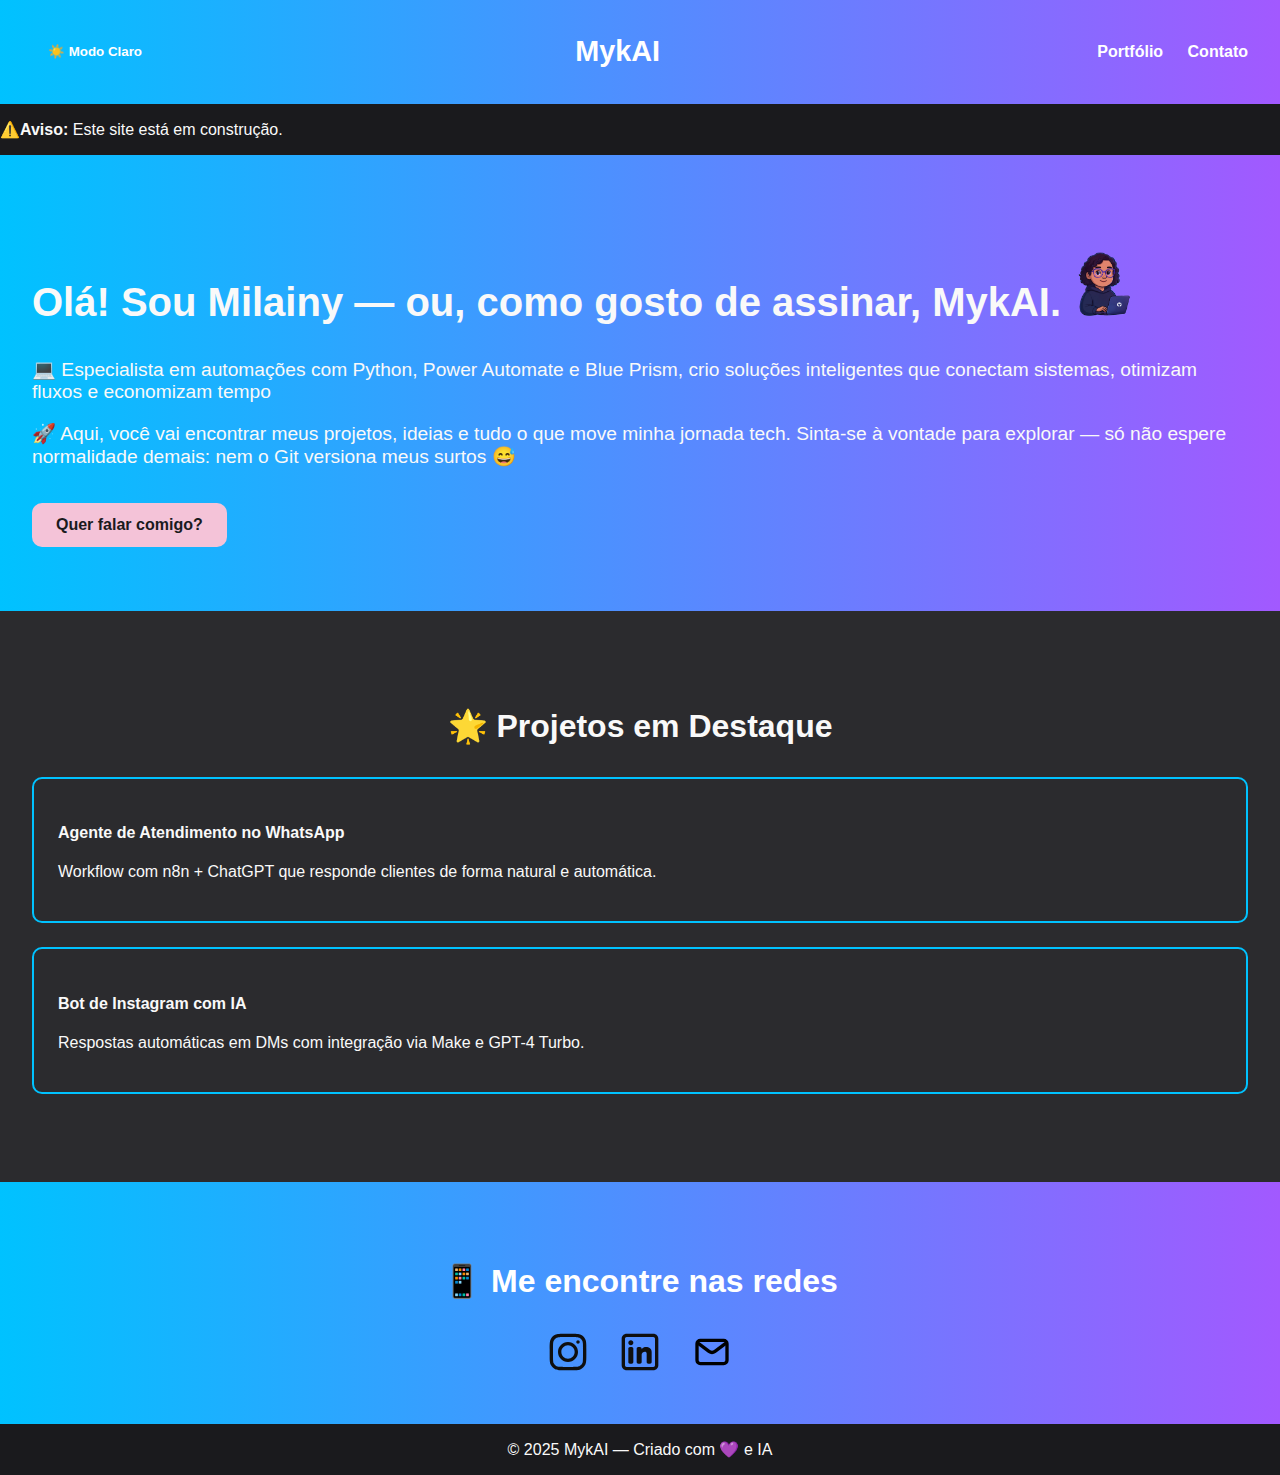
<file: index.html>
<!DOCTYPE html>
<html lang="pt-br">
<head>
  <meta charset="UTF-8" />
  <meta name="viewport" content="width=device-width, initial-scale=1.0"/>
  <title>MykAI - Portfólio</title>
  <link rel="stylesheet" href="styles.css" />
</head>

<body class="dark-mode">

  <header>
    <button id="toggle-dark" style="background:none; border:none; color:white; cursor:pointer;">
  ☀️ Modo Claro
</button>
    <div>
      <h1>MykAI</h1>
    </div>
    <nav>
      <a href="#portfolio">Portfólio</a>
      <a href="#contato">Contato</a>
    </nav>
  </header>

      <div id="contrucao">
            <p>⚠️<strong>Aviso:</strong> Este site está em construção.</p>
    </div>

  <section class="hero">
  <div class="hero-text">
    <h2>Olá! Sou Milainy — ou, como gosto de assinar, MykAI. <img src="img\icon3-me.png" alt="Avatar MykAI" /></h2>
    
    <p>💻 Especialista em automações com Python, Power Automate e Blue Prism, crio soluções inteligentes que conectam sistemas, otimizam fluxos e economizam tempo</p>
    <p>🚀 Aqui, você vai encontrar meus projetos, ideias e tudo o que move minha jornada tech. Sinta-se à vontade para explorar — só não espere normalidade demais: nem o Git versiona meus surtos 😅</p>
    <a href="#contato" class="btn">Quer falar comigo?</a>
  </div>
</section>

  <section id="portfolio" class="section">
    <h3 class="section-title">🌟 Projetos em Destaque</h3>
    <div class="portfolio-item">
    <a>
        <h4>Agente de Atendimento no WhatsApp</h4>
        <p>Workflow com n8n + ChatGPT que responde clientes de forma natural e automática.</p>
    </a>
    </div>
    <div class="portfolio-item">
      <h4>Bot de Instagram com IA</h4>
      <p>Respostas automáticas em DMs com integração via Make e GPT-4 Turbo.</p>
    </div>
  </section>

<section id="contato" class="contato">
  <h3 class="section-title">📱 Me encontre nas redes</h3>
  <div class="redes-sociais">
    <a href="https://www.instagram.com/mykai.py?igsh=bzk5Z2Zod2dlZndv" target="_blank" title="Instagram">
      <img src="img/instagram.svg" alt="Instagram" />
    </a>
    <a href="https://www.linkedin.com/in/milainy-karen-b69265163/" target="_blank" title="LinkedIn">
      <img src="img/linkedin.svg" alt="LinkedIn" />
    </a>
    <a href="mailto:milainy4@gmail.com" title="Email">
      <img src="img/email.svg" alt="Email" />
    </a>
  </div>
</section>


  <footer>
    © 2025 MykAI — Criado com 💜 e IA
  </footer>

<script>
  const toggleBtn = document.getElementById('toggle-dark');
  const body = document.body;

  // Se o usuário tiver salvo "light", remove dark-mode
  if (localStorage.getItem('theme') === 'light') {
    body.classList.remove('dark-mode');
    toggleBtn.textContent = '🌙 Modo Escuro';
  } else {
    body.classList.add('dark-mode');
    toggleBtn.textContent = '☀️ Modo Claro';
  }

  toggleBtn.addEventListener('click', () => {
    const isDark = body.classList.toggle('dark-mode');
    toggleBtn.textContent = isDark ? '☀️ Modo Claro' : '🌙 Modo Escuro';
    localStorage.setItem('theme', isDark ? 'dark' : 'light');
  });
</script>


</body>
</html>
</file>
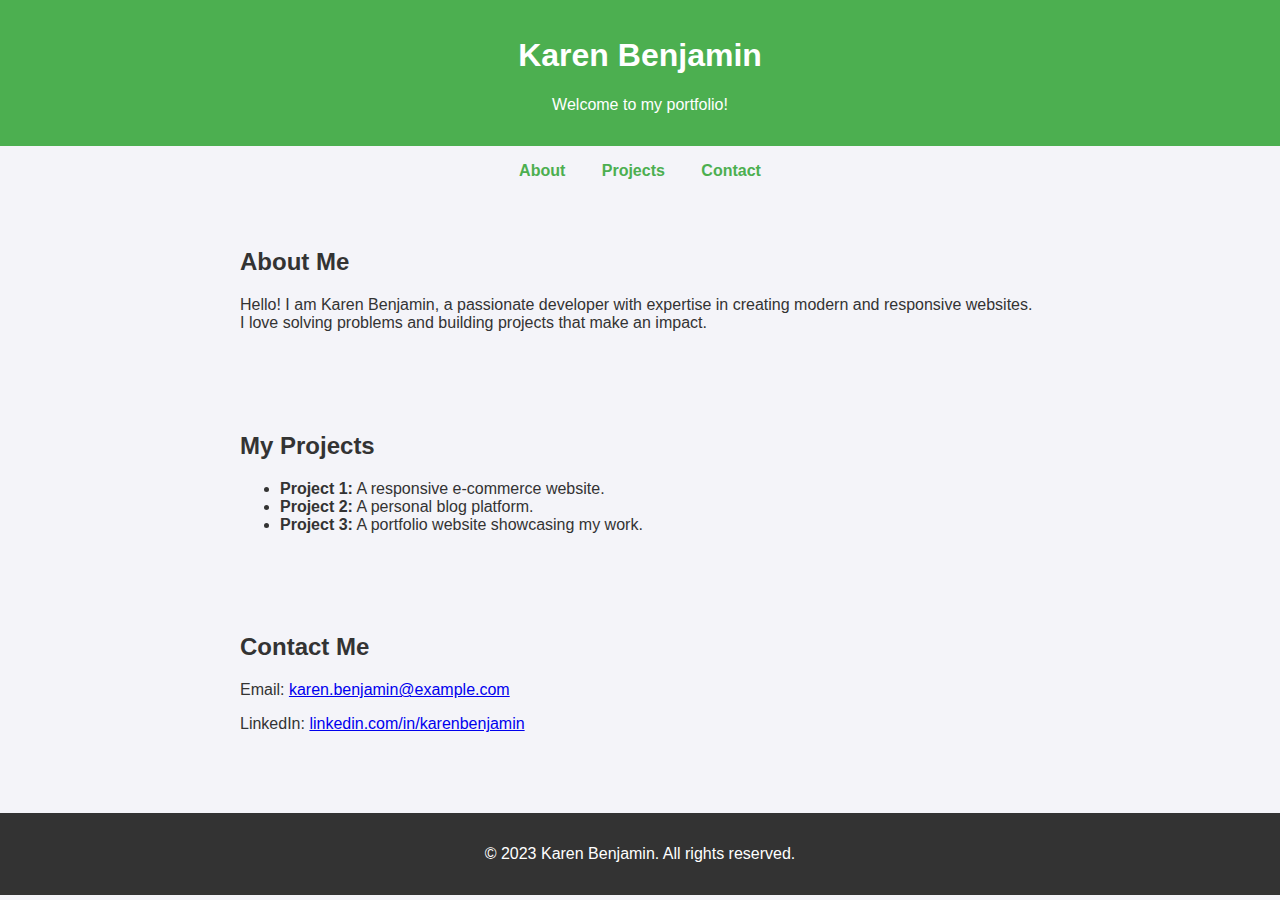
<file: teste.html>
<!DOCTYPE html>
<html lang="en">
<head>
    <meta charset="UTF-8">
    <meta name="viewport" content="width=device-width, initial-scale=1.0">
    <title>Portfolio - Karen Benjamin</title>
    <style>
        body {
            font-family: Arial, sans-serif;
            margin: 0;
            padding: 0;
            background-color: #f4f4f9;
            color: #333;
        }
        header {
            background-color: #4CAF50;
            color: white;
            padding: 1rem 0;
            text-align: center;
        }
        nav {
            margin: 1rem 0;
            text-align: center;
        }
        nav a {
            margin: 0 1rem;
            text-decoration: none;
            color: #4CAF50;
            font-weight: bold;
        }
        section {
            padding: 2rem;
            max-width: 800px;
            margin: 0 auto;
        }
        footer {
            text-align: center;
            padding: 1rem 0;
            background-color: #333;
            color: white;
            margin-top: 2rem;
        }
    </style>
</head>
<body>
    <header>
        <h1>Karen Benjamin</h1>
        <p>Welcome to my portfolio!</p>
    </header>
    <nav>
        <a href="#about">About</a>
        <a href="#projects">Projects</a>
        <a href="#contact">Contact</a>
    </nav>
    <section id="about">
        <h2>About Me</h2>
        <p>Hello! I am Karen Benjamin, a passionate developer with expertise in creating modern and responsive websites. I love solving problems and building projects that make an impact.</p>
    </section>
    <section id="projects">
        <h2>My Projects</h2>
        <ul>
            <li><strong>Project 1:</strong> A responsive e-commerce website.</li>
            <li><strong>Project 2:</strong> A personal blog platform.</li>
            <li><strong>Project 3:</strong> A portfolio website showcasing my work.</li>
        </ul>
    </section>
    <section id="contact">
        <h2>Contact Me</h2>
        <p>Email: <a href="mailto:karen.benjamin@example.com">karen.benjamin@example.com</a></p>
        <p>LinkedIn: <a href="https://linkedin.com/in/karenbenjamin" target="_blank">linkedin.com/in/karenbenjamin</a></p>
    </section>
    <footer>
        <p>&copy; 2023 Karen Benjamin. All rights reserved.</p>
    </footer>
</body>
</html></section>
</file>
<file: styles.css>
:root {

  --azul-tech: #00C2FF;
  --roxo-criativo: #A259FF;
  --preto-grafite: #1A1A1D;
  --rosa-pastel: #F4C3D8;
  --nude-quente: #C29D8A;
  --branco-gelo: #F9F9F9;

  --bg-body: var(--branco-gelo);
  --text-color: var(--preto-grafite);
  --bg-section: white;
    }

body.dark-mode {
  --bg-body: #1A1A1D;
  --text-color: #F9F9F9;
  --bg-section: #2B2B2E;
  --bg-hero: #1A1A1D;
  --text-color: #F9F9F9;
}

body {
      margin: 0;
      font-family: 'Segoe UI', sans-serif;
      background-color: var(--bg-body);
  color: var(--text-color);
}

.section {
  background-color: var(--bg-section);
    }

    header {
  background: linear-gradient(90deg, var(--azul-tech), var(--roxo-criativo));
      padding: 1rem 2rem;
      display: flex;
      justify-content: space-between;
      align-items: center;
    }

    header h1 {
      color: white;
      font-size: 1.8rem;
    }

    nav a {
      margin-left: 20px;
      color: white;
      text-decoration: none;
      font-weight: bold;
    }

    nav a:hover {
      color: var(--rosa-pastel);
    }

.hero {
  display: flex;
  justify-content: space-between;
  align-items: center;
  flex-wrap: nowrap;
  padding: 4rem 2rem;
  background: linear-gradient(90deg, var(--azul-tech), var(--roxo-criativo));
  color: var(--text-color);
  gap: 2rem;
  overflow-x: auto; 
}


    /* .hero img {
  flex: 1 1 300px;
  display: flex;
  justify-content: center;
  min-width: 250px;
  padding: 1rem;
    } */

.hero img {
  width: 4rem;
  height: 4rem;
  object-fit: contain;
  transition: transform 0.3s ease;
}

    .hero-text {
      max-width: var(--text-color);
    }

    .hero-text h2 {
      font-size: 2.5rem;
    }

    .hero-text p {
      font-size: 1.2rem;
    }

    .btn {
      display: inline-block;
      margin-top: 1rem;
      background-color: var(--rosa-pastel);
      color: var(--preto-grafite);
      padding: 0.8rem 1.5rem;
      font-weight: bold;
      border-radius: 10px;
      text-decoration: none;
    }

    .section {
      padding: 4rem 2rem;
    }

    .section-title {
      text-align: center;
      font-size: 2rem;
      margin-bottom: 2rem;
    }

    .portfolio-item {
      background-color: var(--bg-section);
      border: 2px solid var(--azul-tech);
      border-radius: 10px;
      padding: 1.5rem;
      margin-bottom: 1.5rem;
    }

    .portfolio-item:hover {
      background: linear-gradient(90deg, var(--azul-tech), var(--roxo-criativo));
      transform: scale(1.02);
      transition: transform 0.3s ease;
      color: var(--bg-hero);
      border: none;
    }

.contato {
  background: linear-gradient(90deg, var(--azul-tech), var(--roxo-criativo));
  color: white;
  text-align: center;
  padding: 3rem 2rem;
}

.redes-sociais {
  display: flex;
  justify-content: center;
  align-items: center;
  gap: 2rem;
  margin-top: 2rem;
  flex-wrap: wrap;
}

.redes-sociais img {
  width: 40px;
  height: 40px;
  object-fit: contain;
  transition: transform 0.3s ease;
}

.redes-sociais img:hover {
  transform: scale(1.2);
}


    input, textarea {
      padding: 1rem;
      border: none;
      border-radius: 10px;
      font-size: 1rem;
    }

    button {
      background-color: var(--azul-tech);
      color: var(--preto-grafite);
      font-weight: bold;
      padding: 1rem;
      border: none;
      border-radius: 10px;
      cursor: pointer;
    }

    button:hover {
      background-color: var(--rosa-pastel);
    }

    footer {
      background-color: var(--preto-grafite);
      color: var(--branco-gelo);
      text-align: center;
      padding: 1rem;
    }

    @media (max-width: 768px) {
      .hero {
        flex-direction: column;
        text-align: center;
      }

      .hero img {
        margin-top: 2rem;
      }
    }

    /* Responsivo: empilhar no celular */
@media (max-width: 768px) {
  .hero {
    flex-direction: column;
    text-align: center;
  }

  .hero-image {
    margin-top: 2rem;
  }
}
</file>
